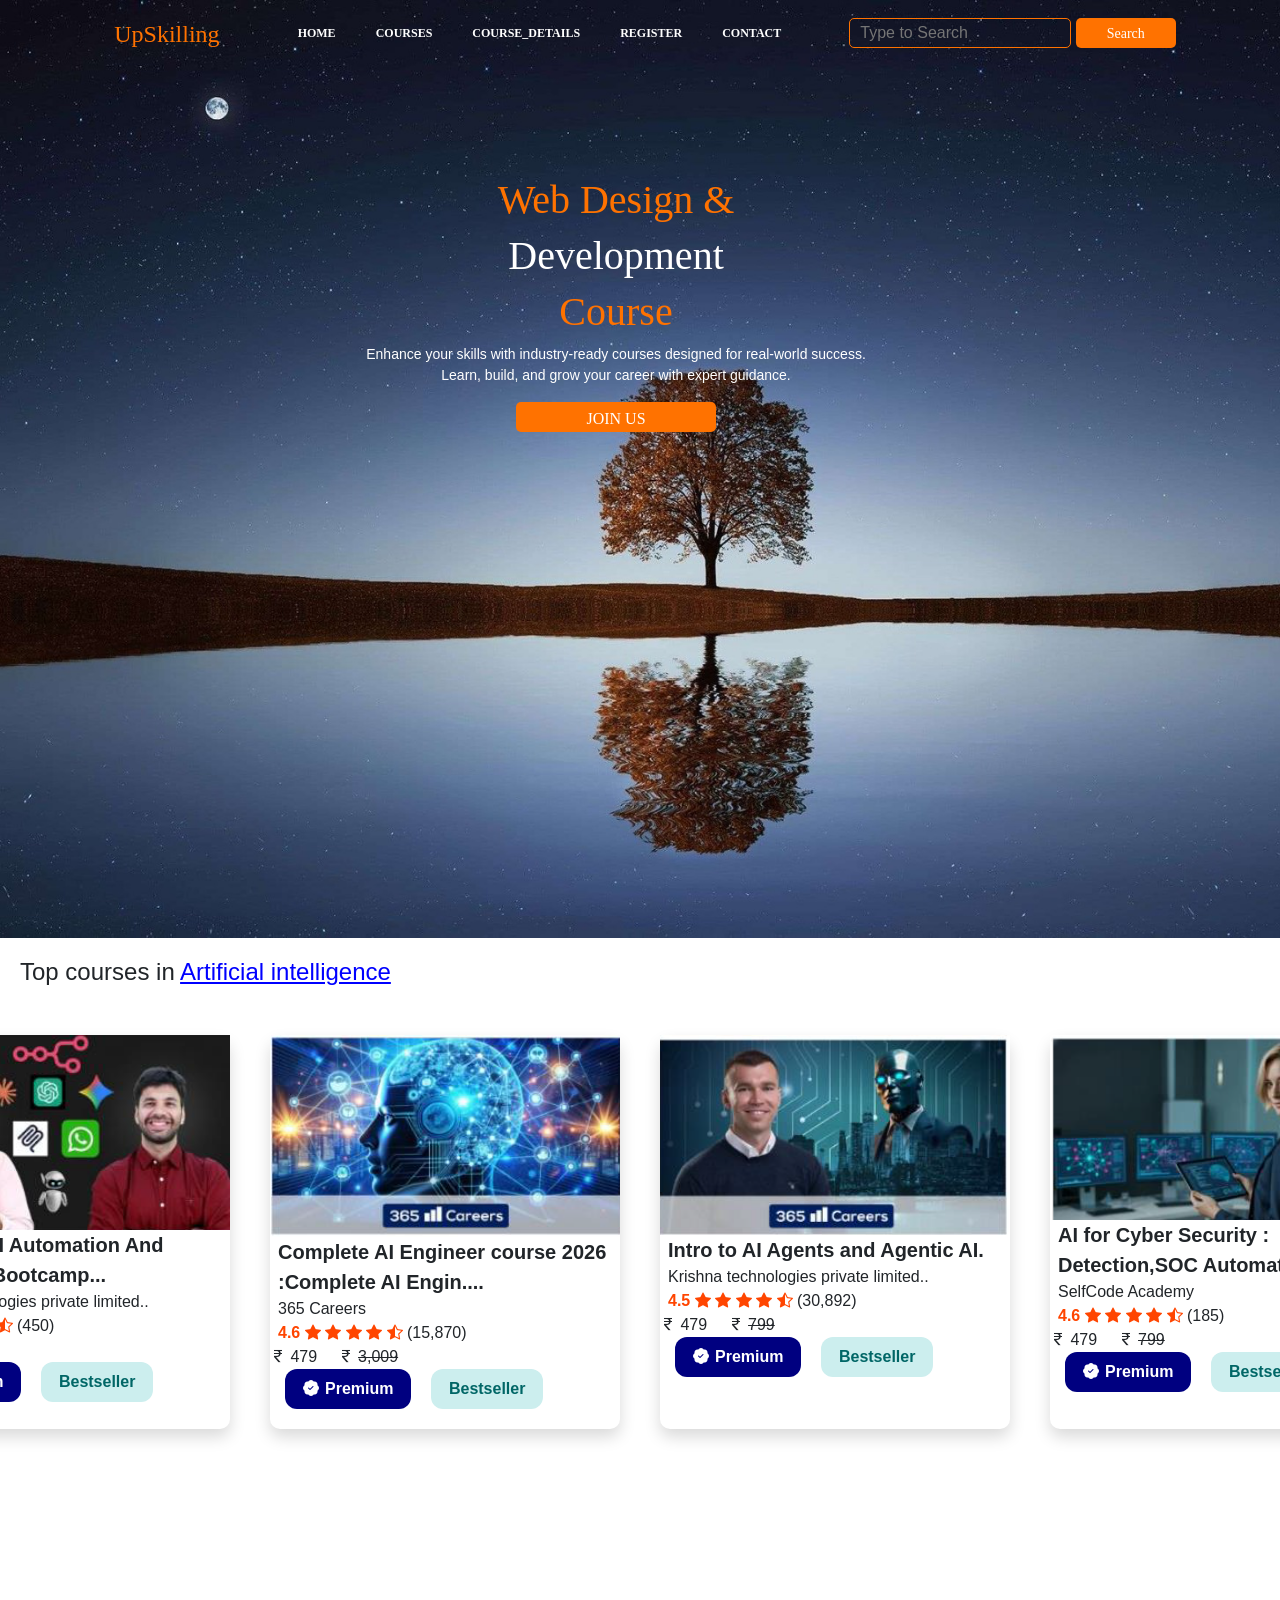
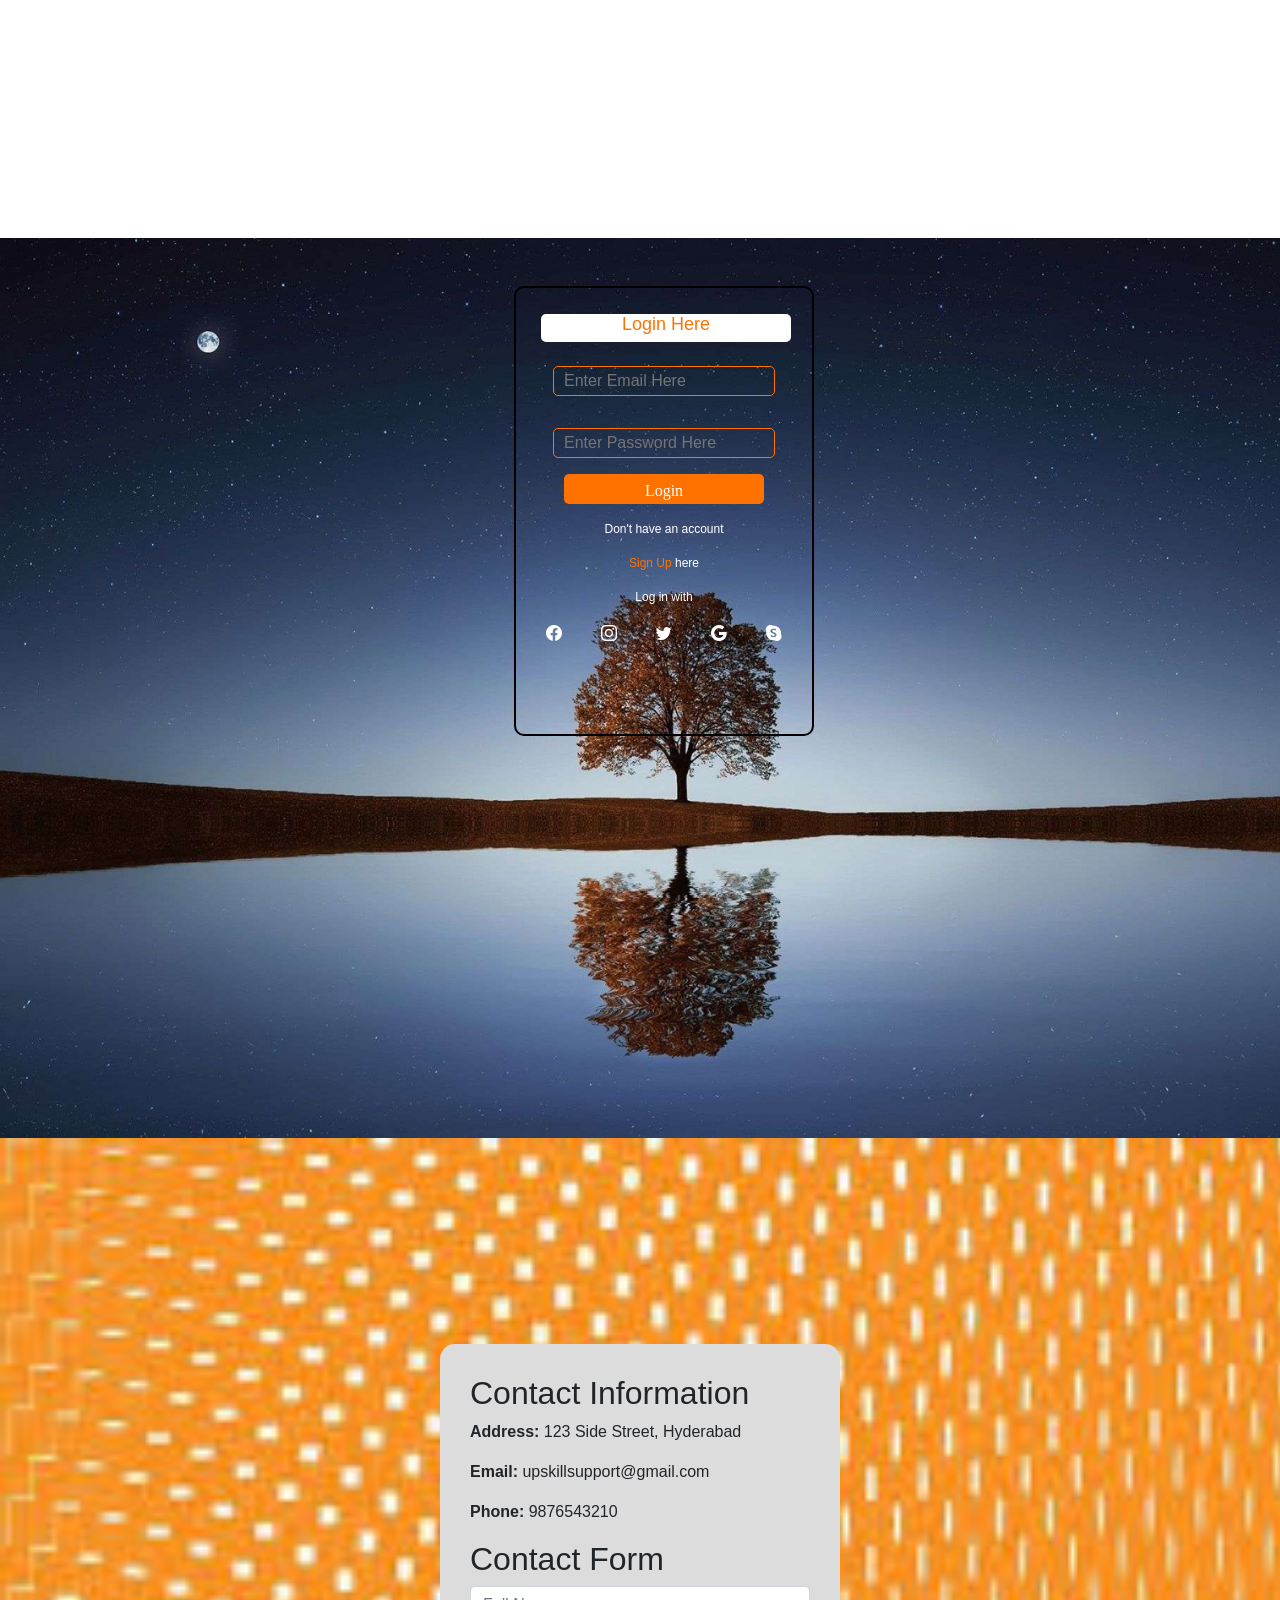
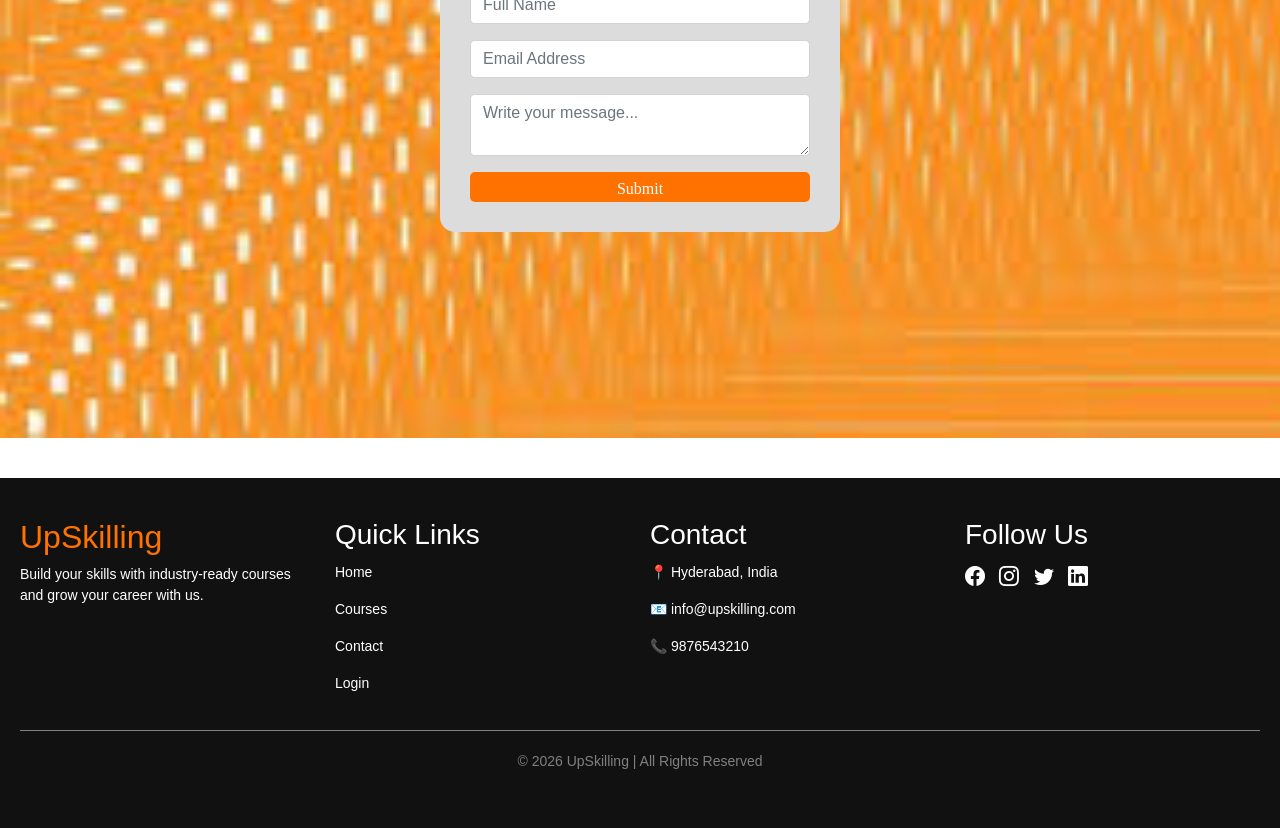
<file: index.html>
<!DOCTYPE html>
<html lang="en">
<head>
    <meta charset="UTF-8">
    <meta name="viewport" content="width=device-width, initial-scale=1.0">
    <title>My Website</title>
    <link rel="stylesheet" href="https://cdn.jsdelivr.net/npm/bootstrap@4.4.1/dist/css/bootstrap.min.css" integrity="sha384-Vkoo8x4CGsO3+Hhxv8T/Q5PaXtkKtu6ug5TOeNV6gBiFeWPGFN9MuhOf23Q9Ifjh" crossorigin="anonymous">
    <link rel="stylesheet" href="upskilll.css">
    <link href="https://cdn.jsdelivr.net/npm/bootstrap-icons@1.11.3/font/bootstrap-icons.css" rel="stylesheet">
    

</head>
<body>
    <script>

// HIDE ALL SECTIONS
function hideAll(){
    document.querySelector(".home").style.display="none";
    document.getElementById("loginSection").style.display="none";
    document.getElementById("contactsection").style.display="none";
    document.getElementById("courseDetailsSection").style.display="none";
}

// SHOW COURSE DETAILS
function showCourseDetails(){
    hideAll();
    document.getElementById("courseDetailsSection").style.display="block";
    loadCourseDetails();
}

// LOAD XML DATA
function loadCourseDetails(){
    fetch("courseDeatils.xml")
    .then(response => response.text())
    .then(data => {
        let parser = new DOMParser();
        let xml = parser.parseFromString(data, "text/xml");

        let courses = xml.getElementsByTagName("course");

        let output = "";

        for(let i=0; i<courses.length; i++){
            let title = courses[i].getElementsByTagName("title")[0].textContent;
            let desc = courses[i].getElementsByTagName("description")[0].textContent;
            let instructor = courses[i].getElementsByTagName("instructor")[0].textContent;
            let duration = courses[i].getElementsByTagName("duration")[0].textContent;
            let curriculum = courses[i].getElementsByTagName("curriculum")[0].textContent;

            output += `
            <div class="bottom-card shadow p-3">
                <h3>${title}</h3>
                <p><b>Description:</b> ${desc}</p>
                <p><b>Instructor:</b> ${instructor}</p>
                <p><b>Duration:</b> ${duration}</p>
                <p><b>Curriculum:</b> ${curriculum}</p>
                <button class="main-button">Enroll</button>
            </div>`;
        }

        document.getElementById("courseDetailsContainer").innerHTML = output;
    });
}

</script>

<div id="page" class="home">
    <div class="containerr">
    <div class="top-section d-flex flex-row  justify-content-center">
        <h1 class="navicon ">UpSkilling</h1>
        <ul class=" d-flex flex-row ml-5">

            <li><a href="#" class="listitem">HOME</a></li>
            <li><a href="#sectioncourse"   class="listitem">COURSES</a></li>
            <li><a href="#" onclick="showCourseDetails()"  class="listitem">COURSE_DETAILS</a></li>
            <li><a href="#loginSection" class="listitem">REGISTER</a></li>
            <li><a href="#contactsection"   class="listitem">CONTACT</a></li>
        </ul>
        <div class="search-section ml-5">
            <input type="text" name="Type to Text" class="search_input" placeholder="Type to Search">
            <button class="search_button">Search</button>
        </div>
    </div>
  
       <div class="d-flex flex-column justify-content-center">
    <div class="bottom-section d-flex flex-row justify-content-center mt-5">
    <div class="main-section mt-5 mr-5">
        <h1 class="main-heading">Web Design &</h1>
        <h1 class="main_head">Development</h1>
        <h1 class="main-heading">Course</h1>
        <p class="main-para">Enhance your skills with industry-ready courses designed for real-world success.
Learn, build, and grow your career with expert guidance.</p>
        <button class="main-button">JOIN US</button>
    </div> 
    
    </div>
    </div>
    </div>
    
    <div class="footer-section" id="sectioncourse">

        <h1 style="font-size:24px;padding:20px;">Top courses in <span style="font-size:24px;text-decoration:underline;color:blue;">Artificial intelligence</span></h1>
    <div class="d-flex flex-row justify-content-center">
        <div class="bottom-card shadow">
            <img src="Screenshot 2026-02-24 175227.png" class="card-image">
            <p class=" card-head mb-0 ml-2">Complete AI Automation And Agentic AI Bootcamp...</p>
            <p style="font-size:16px;" class="ml-2 mb-0">Krishna technologies private limited..</p>
            <span style="color:orangered;font-weight:bold;"class="ml-2">4.5</span>
            <i class="bi bi-star-fill" style="color:orangered"></i>
            <i class="bi bi-star-fill" style="color:orangered"></i>
            <i class="bi bi-star-fill" style="color:orangered"></i>
            <i class="bi bi-star-fill" style="color:orangered"></i>
            <i class="bi bi-star-half" style="color:orangered"></i>
            <span>(450)</span>
            <br>
            <i class="bi bi-currency-rupee mr-0"></i>
            <span class="ml-0 mr-3">479</span>
            <i class="bi bi-currency-rupee mr-0"></i>
            <span style="text-decoration:line-through;"class="ml-0">799</span>
            <br>
            <span class="premium-badge me-3">
        <i class="bi bi-patch-check-fill"></i>
        Premium
    </span>

        <!-- Bestseller Badge -->
        <span class="bestseller-badge">
            Bestseller
        </span>

        </div>
        <div class="bottom-card shadow">
            <img src="Screenshot 2026-02-24 175250.png" class="card-image">
            <p class=" card-head mb-0 ml-2">Complete AI Engineer course 2026 :Complete AI Engin....</p>
            <p style="font-size:16px;" class="ml-2 mb-0">365 Careers</p>
            <span style="color:orangered;font-weight:bold;"class="ml-2">4.6</span>
            <i class="bi bi-star-fill" style="color:orangered"></i>
            <i class="bi bi-star-fill" style="color:orangered"></i>
            <i class="bi bi-star-fill" style="color:orangered"></i>
            <i class="bi bi-star-fill" style="color:orangered"></i>
            <i class="bi bi-star-half" style="color:orangered"></i>
            <span>(15,870)</span>
            <br>
            <i class="bi bi-currency-rupee mr-0"></i>
            <span class="ml-0 mr-3">479</span>
            <i class="bi bi-currency-rupee mr-0"></i>
            <span style="text-decoration:line-through;"class="ml-0">3,009</span>
            <br>
            <span class="premium-badge me-3">
        <i class="bi bi-patch-check-fill"></i>
        Premium
    </span>

        <!-- Bestseller Badge -->
        <span class="bestseller-badge">
            Bestseller
        </span>

        </div>
        <div class="bottom-card shadow">
            <img src="Screenshot 2026-02-24 175308.png" class="card-image">
            <p class=" card-head mb-0 ml-2">Intro to AI Agents and Agentic AI.</p>
            <p style="font-size:16px;" class="ml-2 mb-0">Krishna technologies private limited..</p>
            <span style="color:orangered;font-weight:bold;"class="ml-2">4.5</span>
            <i class="bi bi-star-fill" style="color:orangered"></i>
            <i class="bi bi-star-fill" style="color:orangered"></i>
            <i class="bi bi-star-fill" style="color:orangered"></i>
            <i class="bi bi-star-fill" style="color:orangered"></i>
            <i class="bi bi-star-half" style="color:orangered"></i>
            <span>(30,892)</span>
            <br>
            <i class="bi bi-currency-rupee mr-0"></i>
            <span class="ml-0 mr-3">479</span>
            <i class="bi bi-currency-rupee mr-0"></i>
            <span style="text-decoration:line-through;"class="ml-0">799</span>
            <br>
            <span class="premium-badge me-3">
        <i class="bi bi-patch-check-fill"></i>
        Premium
    </span>

        
        <span class="bestseller-badge">
            Bestseller
        </span>

        </div>
        <div class="bottom-card shadow">
            <img src="Screenshot 2026-02-24 175338.png" class="card-image">
            <p class=" card-head mb-0 ml-2">AI for Cyber Security : Detection,SOC Automation.</p>
            <p style="font-size:16px;" class="ml-2 mb-0">SelfCode Academy</p>
            <span style="color:orangered;font-weight:bold;"class="ml-2">4.6</span>
            <i class="bi bi-star-fill" style="color:orangered"></i>
            <i class="bi bi-star-fill" style="color:orangered"></i>
            <i class="bi bi-star-fill" style="color:orangered"></i>
            <i class="bi bi-star-fill" style="color:orangered"></i>
            <i class="bi bi-star-half" style="color:orangered"></i>
            <span>(185)</span>
            <br>
            <i class="bi bi-currency-rupee mr-0"></i>
            <span class="ml-0 mr-3">479</span>
            <i class="bi bi-currency-rupee mr-0"></i>
            <span style="text-decoration:line-through;"class="ml-0">799</span>
            <br>
            <span class="premium-badge me-3">
        <i class="bi bi-patch-check-fill"></i>
        Premium
    </span>

    
        <span class="bestseller-badge">
            Bestseller
        </span>

        </div>
    </div>
    </div>
</div>
<div id="courseDetailsSection" style="display:none; padding:40px;">
    <h1 style="text-align:center;">Course Details</h1>

    <div id="courseDetailsContainer" class="d-flex flex-column align-items-center">
        
    </div>
</div>
<div class="registersection d-flex flex-row justify-content-center pt-5" style="display:none;" id="loginSection">
<div class="login-section  ml-5">    
       <h1 class="head-log mt-3">Login Here</h1>
        <input type="email" name="Email" class="search_input mt-3 mb-3" placeholder="Enter Email Here">
        <input type="password" name="Password" class="search_input mt-3 mb-3" placeholder="Enter Password Here">
        <button class="main-button ">Login</button>
        <p  style="color:white;font-size:12px" class="mt-3">Don't have an account</p>
        <p style="color:white;font-size:12px"><span style="color:#ff7200;font-size:12px">Sign Up</span> here</p>
        <p  style="color:white;font-size:12px" class="mt-3">Log in with</p>
        <div class="icons d-flex flex-row justify-content-center mt-3">
           <i class="bi bi-facebook iconss" style="color:white"></i>
           <i class="bi bi-instagram iconss" style="color:white"></i>
           <i class="bi bi-twitter iconss" style="color:white"></i>
           <i class="bi bi-google iconss" style="color:white"></i>
           <i class="bi bi-skype iconss" style="color:white"></i>
        </div>
</div>
</div>
<div id="contactsection" style="display:none;" class="contact-page d-flex justify-content-center align-items-center">

    <div class="contact-box">
        <h2>Contact Information</h2>
        <p><b>Address:</b> 123 Side Street, Hyderabad</p>
        <p><b>Email:</b> upskillsupport@gmail.com</p>
        <p><b>Phone:</b> 9876543210</p>

        <h2>Contact Form</h2>

        <input type="text" placeholder="Full Name" class="form-control mb-3">
        <input type="email" placeholder="Email Address" class="form-control mb-3">
        <textarea placeholder="Write your message..." class="form-control mb-3"></textarea>

        <button class="main-button w-100">Submit</button>
    </div>

</div>
<div class="custom-footer">


    <div class="footer-container">

        <!-- About -->
        <div class="footer-box">
            <h2 class="footer-logo">UpSkilling</h2>
            <p>Build your skills with industry-ready courses and grow your career with us.</p>
        </div>

        <!-- Links -->
        <div class="footer-box">
            <h3>Quick Links</h3>
            <p><a href="#">Home</a></p>
            <p><a href="#">Courses</a></p>
            <p><a href="#">Contact</a></p>
            <p><a href="#">Login</a></p>
        </div>

        <!-- Contact -->
        <div class="footer-box">
            <h3>Contact</h3>
            <p>📍 Hyderabad, India</p>
            <p>📧 info@upskilling.com</p>
            <p>📞 9876543210</p>
        </div>

        <!-- Social -->
        <div class="footer-box">
            <h3>Follow Us</h3>
            <div class="footer-icons">
                <i class="bi bi-facebook"></i>
                <i class="bi bi-instagram"></i>
                <i class="bi bi-twitter"></i>
                <i class="bi bi-linkedin"></i>
            </div>
        </div>

    </div>

    <div class="footer-line"></div>

    <p class="footer-bottom">© 2026 UpSkilling | All Rights Reserved</p>

</div>
</body>
</html>
</file>
<file: upskilll.css>
*{
    margin:0;
    padding:0;
}
.containerr {
    width: 100vw;
    background-size:cover;
    background-image:url("tree.jpeg");
    text-align:center;
}
li{
    list-style-type:none;
    padding:10px;
    color:white;
}
.listitem{
    color:white;
    font-weight:bold;
    text-decoration:none;
    font-size:12px;
    font-family:Caveat;
    padding-left:10px;
    padding-right:10px;
}


.top-section{
    text-align:center;
    padding:10px;
}


.navicon{
    font-size:24px;
    color:#ff7200;
    padding:10px;
    font-family:Caveat;
}
.search_button{
    background-color:#ff7200;
    color:white;
    border:none;
    border-radius:5px;
    padding:5px 10px;
    margin-left:0px;
    font-size:14px;
    font-family:Caveat;
    width:100px;
     height:30px;
}
.search_input{
    padding:5px 10px;
    border-radius:5px;
    margin-top:8px;
    border:solid 1px #ff7200;
    height:30px;
    color:white;
    background: transparent;
}
.main-heading{
    color:#ff7200;
    font-size:40px;
    font-family:Caveat;
}
.main_head{
    color:white;
    font-size:40px;
    font-family:Caveat;
}
.main-button{
     background-color:#ff7200;
    color:white;
    border:none;
    border-radius:5px;
    padding:5px 15px;
    transition: background-color 1s;
   
    font-family:Caveat;
    width:200px;
     height:30px;
}
.main-para{
    color:white;
    font-size:14px;
    
}
.login-section{
    height:450px;
    width:300px;
    background-color:transparent;
    text-align:center;
    padding:10px;
    border-radius:10px;
    border:2px solid black;

}
.head-log{
    color:#ff7200;
    height:28px;
    font-size:18px;
    background-color: white;
    border-radius:5px;
      width:250px;
      margin-left:15px;
}

.main-section{
    width:500px;
}
.bottom-section{
    height:90vh;
}
.iconn:hover{
    color:#ff7200 !important;

}
.bottom-card{
    border-radius:10px;
    width:350px;
    margin:20px;
    padding-bottom:20px;
    
}
.card-image{
    width:350px;
}
.card-head{
    font-size:20px;
    font-weight:bold;
}
.premium-badge {
            background:navy;
            color: white;
            border-radius: 12px;
            padding: 8px 18px;
            font-weight: 600;
            display: inline-flex;
            align-items: center;
            gap: 6px;
            margin-right:15px;
            margin-left:15px;

        }

.bestseller-badge {
            background-color: #cceeee;
            color: #006666;
            border-radius: 12px;
            padding: 8px 18px;
            font-weight: 600;
            display: inline-block;
        }
.footer-section{
    width:100vw;
    height: 100vh;
}

.iconss{
    height:60px;
    width:60px;
}
.main-button:hover{
    background-color: green;
}
/* FOOTER USING DIV */
.custom-footer{
    background:#111;
    color:white;
    padding:40px 20px;
    margin-top:40px;
}

.footer-container{
    display:grid;
    grid-template-columns:repeat(auto-fit,minmax(200px,1fr));
    gap:20px;
}

.footer-box h3{
    margin-bottom:10px;
}

.footer-box p{
    font-size:14px;
}

.footer-box a{
    color:white;
    text-decoration:none;
}

.footer-box a:hover{
    color:#ff7200;
}

.footer-logo{
    color:#ff7200;
}

.footer-icons i{
    font-size:20px;
    margin-right:10px;
    cursor:pointer;
}

.footer-icons i:hover{
    color:#ff7200;
}

.footer-line{
    height:1px;
    background:gray;
    margin:20px 0;
}

.footer-bottom{
    text-align:center;
    font-size:14px;
    color:gray;
}
.registersection{
    width:100vw;
    height:100vh;
    background-image: url("tree.jpeg");
    background-size: cover;
    margin:auto;
}
.contact-page{
    width:100vw;
    height:100vh;
    background-image:url("login_background.jpg");
    background-size:cover;
}

.contact-box{
    background:#dcdcdc;
    padding:30px;
    border-radius:15px;
    width:400px;
}
#courseDetailsSection{
    min-height:100vh;
    width:100vw;
    padding:40px;
    background:#f5f7fa;
}
/* XML COURSE DETAILS STYLE */
#courseDetailsContainer{
    display:flex;
    flex-wrap:wrap;
    justify-content:center;
}

/* Improve card look */
#courseDetailsSection .bottom-card{
    width:300px;
    background:white;
    color:black;
    border-radius:12px;
    margin:15px;
    padding:15px;
    border-left:5px solid #ff7200;
    transition:0.3s;
}

/* Hover effect */
#courseDetailsSection .bottom-card:hover{
    transform:translateY(-5px);
}

/* Heading */
#courseDetailsSection h3{
    color:#0a1f44;
    font-size:18px;
}

/* Text */
#courseDetailsSection p{
    font-size:14px;
}

/* Labels */
#courseDetailsSection b{
    color:#ff7200;
}
</file>
